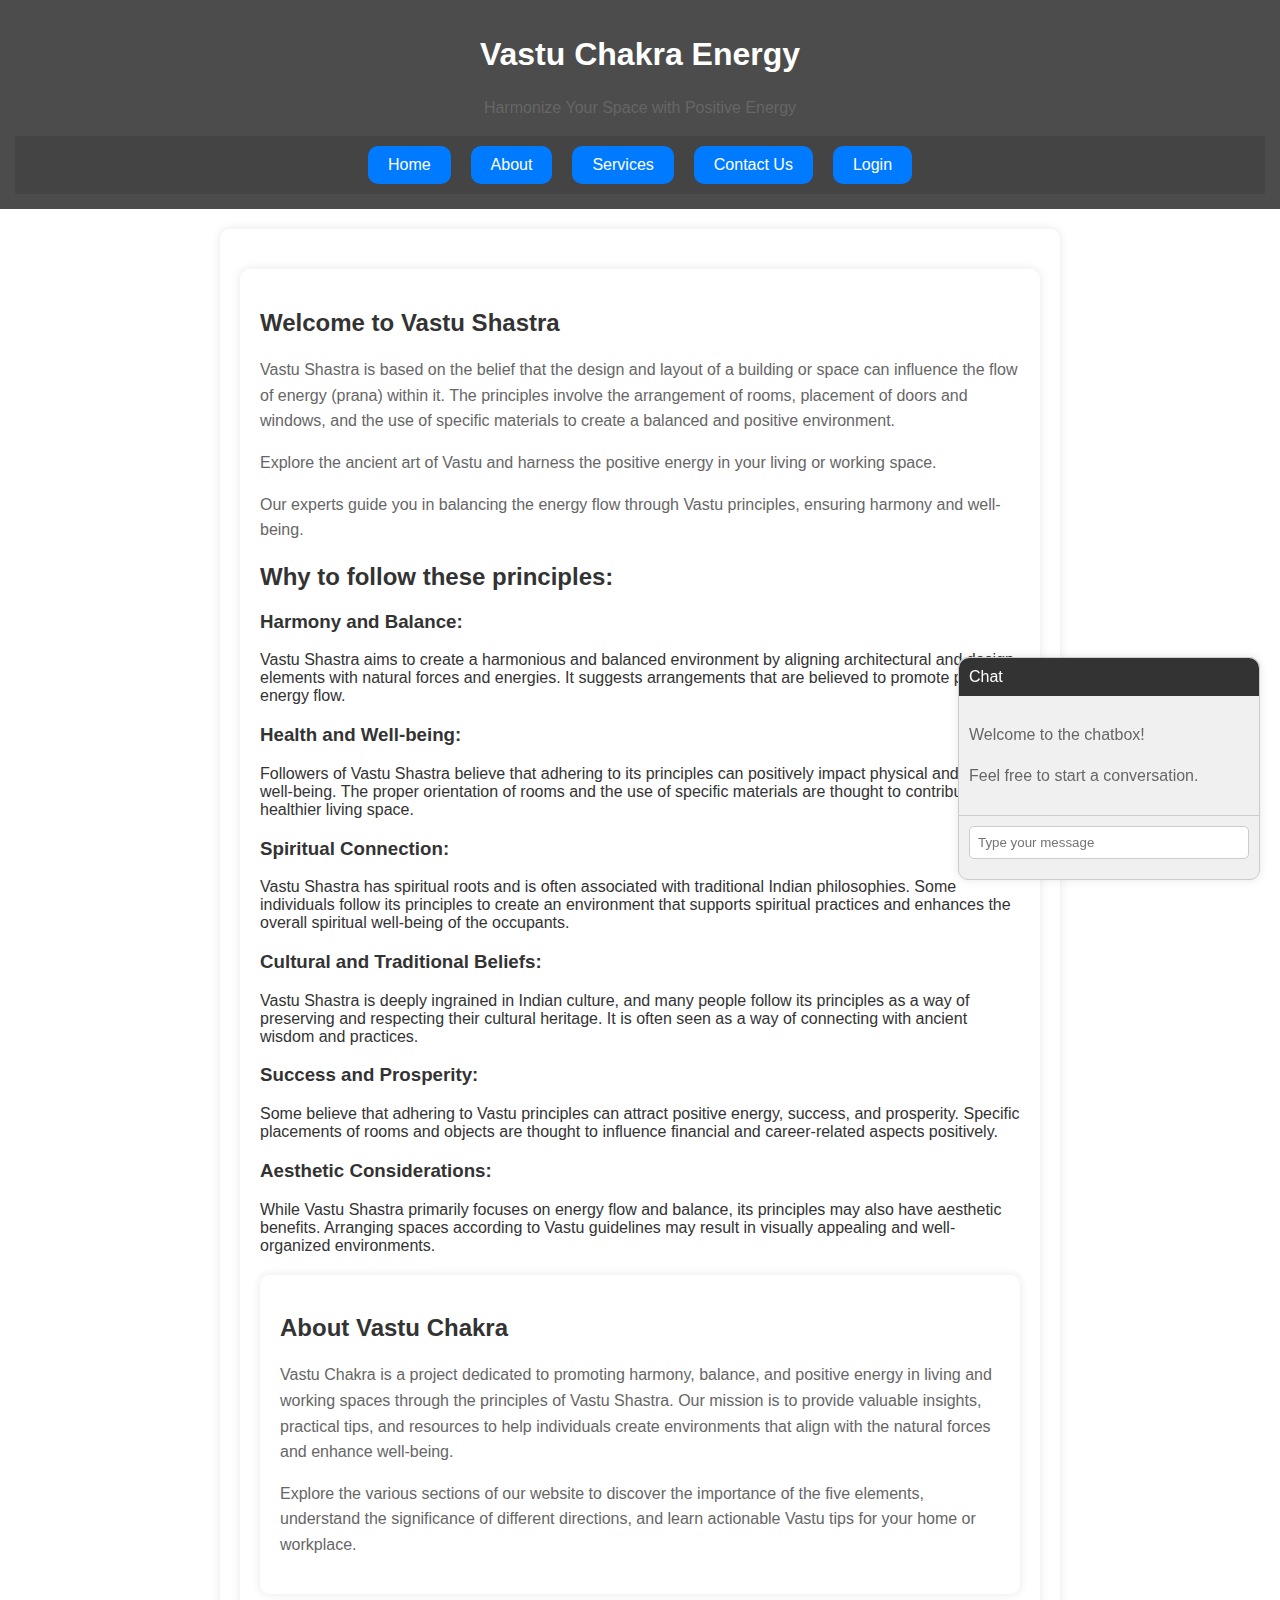
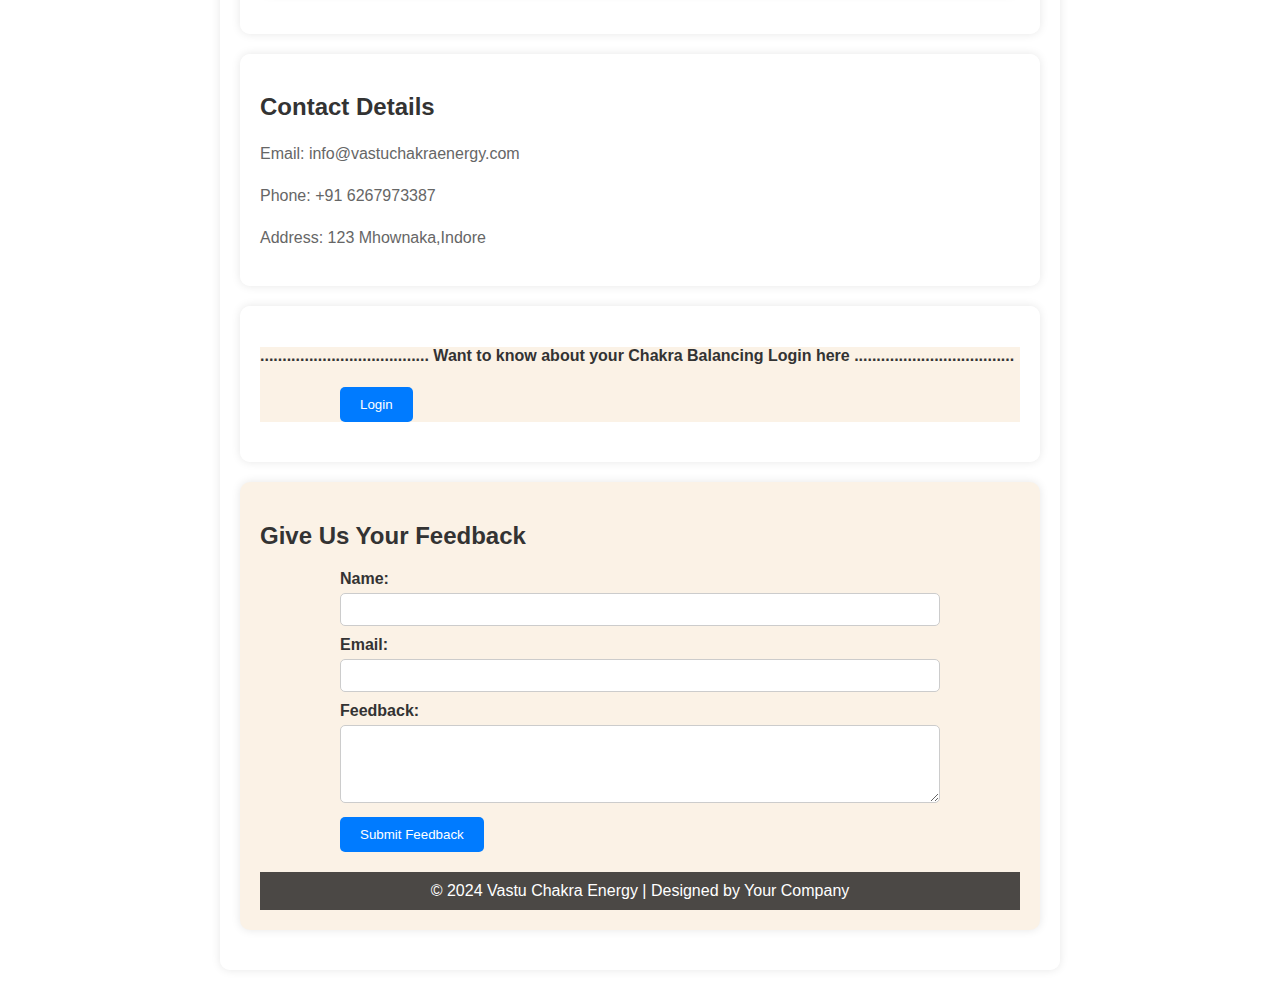
<file: index.html>
<!DOCTYPE html>
<html lang="en">
<head>
    <meta charset="UTF-8">
    <meta name="viewport" content="width=device-width, initial-scale=1.0">
    <title>Vastu Chakra Energy</title>
    <style>
        body {
            font-family: Arial, sans-serif;
            margin: 0;
            padding: 0;
            background: url('') no-repeat center center fixed;
            background-size: cover;
            color: #fff;
        }
.container {
  display: flex;
  justify-content: space-between; /* To evenly space the buttons */
}
        header {
            background-color: rgba(0, 0, 0, 0.7);
            padding: 15px;
            text-align: center;
        }

        section {
            max-width: 800px;
            margin: 20px auto;
            padding: 20px;
            background-color: rgba(255, 255, 255, 0.8);
            box-shadow: 0 0 10px rgba(0, 0, 0, 0.1);
            border-radius: 10px;
            color: #333;
        }

        h2 {
            color: #333;
        }

        p {
            line-height: 1.6;
            color: #666;
        }

        footer {
            background-color: rgba(0, 0, 0, 0.7);
            color: #fff;
            padding: 10px;
            text-align: center;
        }

           nav {
            display: flex;
            justify-content: center;
            background-color: #444;
            padding: 10px;
        }
            nav  {
            color: #fff;
            text-decoration: none;
            font-size: 18px;
        }

        nav a {
            color: #fff;
            text-decoration: none;
            padding: 10px;
            margin: 0 10px;
        }
#chatbox-container {
            position: fixed;
            bottom: 20px;
            right: 20px;
            background-color: #f0f0f0;
            border: 1px solid #ccc;
            border-radius: 10px;
            max-width: 300px;
            width: 100%;
            box-shadow: 0 0 10px rgba(0, 0, 0, 0.1);
            display: flex;
            flex-direction: column;
        }

        #chatbox-header {
            background-color: #333;
            color: #fff;
            padding: 10px;
            border-top-left-radius: 10px;
            border-top-right-radius: 10px;
        }

        #chatbox-content {
            padding: 10px;
            flex-grow: 1;
        }

        #chatbox-input {
            padding: 10px;
            border-top: 1px solid #ccc;
            border-bottom-left-radius: 10px;
            border-bottom-right-radius: 10px;
        }

        #chatbox-input input {
            width: 100%;
            padding: 8px;
            box-sizing: border-box;
            border: 1px solid #ccc;
            border-radius: 5px;
        }
 

            .my-button {
            background-color: #007bff; /* Default button color */
            color: #fff;
            border: none;
            padding: 10px 20px;
            font-size: 16px;
            cursor: pointer;
            transition: background-color 0.3s ease;
            }

        /* Button hover effect */
        .my-button:hover {
            background-color: #0056b3; /* New button color on hover */
        }

.my-button {
            background-color: #007bff; /* Default button color */
            color: #fff;
            border: none;
            padding: 10px 20px;
            font-size: 16px;
            cursor: pointer;
            transition: background-color 0.3s ease;
            border-radius: 10px; /* Adjust the border-radius for rounded corners */
        }

        /* Button hover effect */
        .my-button:hover {
            background-color: #0056b3; /* New button color on hover */
        }

 /* Feedback form styles */
        form {
            max-width: 600px;
            margin: 20px auto;
        }

        label {
            display: block;
            margin-bottom: 5px;
            font-weight: bold;
        }

        input, textarea {
            width: 100%;
            padding: 8px;
            margin-bottom: 10px;
            border: 1px solid #ccc;
            border-radius: 5px;
            box-sizing: border-box;
        }

        button {
            background-color: #007bff;
            color: #fff;
            padding: 10px 20px;
            border: none;
            border-radius: 5px;
            cursor: pointer;
        }

    </style>
</head>
<body>
 
    <header>
        <h1>Vastu Chakra Energy</h1>
        <p>Harmonize Your Space with Positive Energy</p>
<nav>
        <a class="my-button" href="#home">Home</a>
        <a class="my-button" href="#about">About</a>
        <a class="my-button" href="#">Services</a>
        <a class="my-button" href="#contact">Contact Us</a>
        <a class="my-button" href="login.html">Login</a>
    </nav>

    </header>
 <div id="chatbox-container">
        <div id="chatbox-header">Chat</div>
        <div id="chatbox-content">
            <!-- Chat content goes here -->
            <p>Welcome to the chatbox!</p>
            <p>Feel free to start a conversation.</p>
        </div>
        <div id="chatbox-input">
            <input type="text" placeholder="Type your message">
        </div>
    </div>
 
    <section>
       
       
        <!-- Your home section content goes here -->

         <section id="Home">
         <h2>Welcome to Vastu Shastra</h2>
         <p>Vastu Shastra is based on the belief that the design and layout of a building or space can influence 
         the flow of energy (prana) within it. The principles involve the arrangement of rooms, placement of doors 
         and windows, and the use of specific materials to create a balanced and positive environment.</p>
        
         <p>
         Explore the ancient art of Vastu and harness the positive energy in your living or working space.
         </p>
         <p>
         Our experts guide you in balancing the energy flow through Vastu principles, ensuring harmony and 
         well-being.
         </p>
         <h2>Why to follow these principles:</h2>
<h3>Harmony and Balance:</h3> Vastu Shastra aims to create a harmonious and balanced environment by aligning 
architectural and design elements with natural forces and energies. It suggests arrangements that are 
believed to promote positive energy flow.

<h3>Health and Well-being:</h3> Followers of Vastu Shastra believe that adhering to its principles can positively 
impact physical and mental well-being. The proper orientation of rooms and the use of specific materials 
are thought to contribute to a healthier living space.

<h3>Spiritual Connection:</h3> Vastu Shastra has spiritual roots and is often associated with traditional Indian 
philosophies. Some individuals follow its principles to create an environment that supports spiritual 
practices and enhances the overall spiritual well-being of the occupants.

<h3>Cultural and Traditional Beliefs:</h3> Vastu Shastra is deeply ingrained in Indian culture, and many people follow its 
principles as a way of preserving and respecting their cultural heritage. It is often seen as a way of connecting 

with ancient wisdom and practices.

<h3>Success and Prosperity:</h3> Some believe that adhering to Vastu principles can attract positive energy, success, and 
prosperity. Specific placements of rooms and objects are thought to influence financial and career-related aspects 
positively.

<h3>Aesthetic Considerations:</h3> While Vastu Shastra primarily focuses on energy flow and balance, its principles may also have aesthetic benefits. Arranging spaces according to Vastu guidelines may result in visually appealing and well-organized environments.


    <section id="about">
        <h2>About Vastu Chakra</h2>
        <p>Vastu Chakra is a project dedicated to promoting harmony, balance, and positive energy in living and working spaces through the principles of Vastu Shastra. Our mission is to provide valuable insights, practical tips, and resources to help individuals create environments that align with the natural forces and enhance well-being.</p>
        <p>Explore the various sections of our website to discover the importance of the five elements, understand the significance of different directions, and learn actionable Vastu tips for your home or workplace.</p>
    </section>

    </section>


        

        <!-- Contact Details -->
<section id="contact">
        <h2>Contact Details</h2>
        <p>Email: info@vastuchakraenergy.com</p>
        <p>Phone: +91 6267973387</p>
        <p>Address: 123 Mhownaka,Indore</p>
    </section>
<section id="login">
<div class="well border border-warning p-4 mb-4 mt-4" style="background-color:#fbf2e6">
                    <h4>...................................... Want to know about your Chakra Balancing Login here ....................................</h4>
<form action="login.html" method="POST">                        
<button class="btn btn-warning" type="submit" name="login"> Login </button></div>
</form>
                    <!-- /.input-group -->
                </div>
</section>
<script>
    // Smooth scrolling animation with fade-in effect
    document.querySelectorAll('a[href^="#"]').forEach(anchor => {
        anchor.addEventListener('click', function (e) {
            e.preventDefault();

            const targetSection = document.querySelector(this.getAttribute('href'));
            targetSection.classList.add('active');

            document.querySelectorAll('section').forEach(section => {
                if (section !== targetSection) {
                    section.classList.remove('active');
                }
            });

            targetSection.scrollIntoView({
                behavior: 'smooth'
            });
        });
    });
</script>

<!-- Feedback Form -->
<section id="feedback-section" style="background-color:#fbf2e6">

    <h2>Give Us Your Feedback</h2>
    <form>
        <label for="name">Name:</label>
        <input type="text" id="name" name="name" required>

        <label for="email">Email:</label>
        <input type="email" id="email" name="email" required>

        <label for="feedback">Feedback:</label>
        <textarea id="feedback" name="feedback" rows="4" required></textarea>

        <button type="submit">Submit Feedback</button>
    </form>


    
</body>
<footer>
        &copy; 2024 Vastu Chakra Energy | Designed by Your Company
    </footer>
</html>
</file>
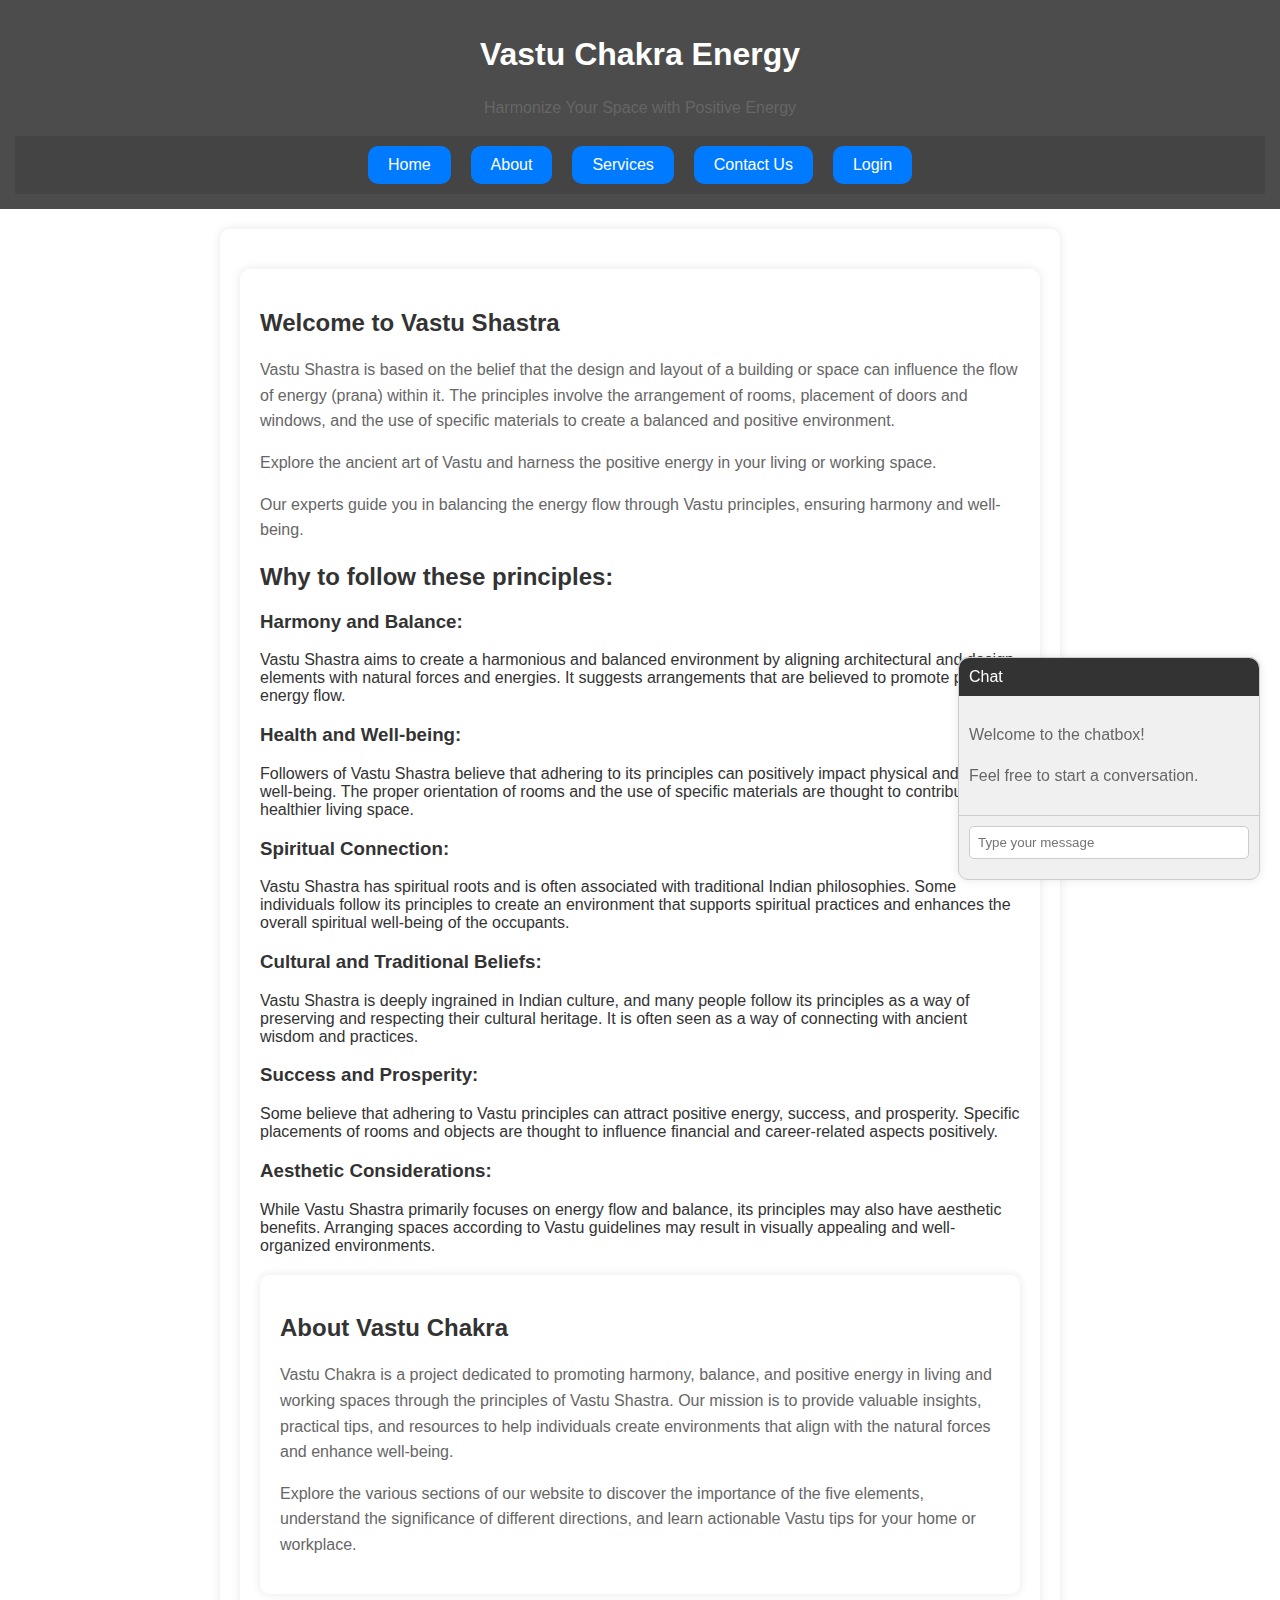
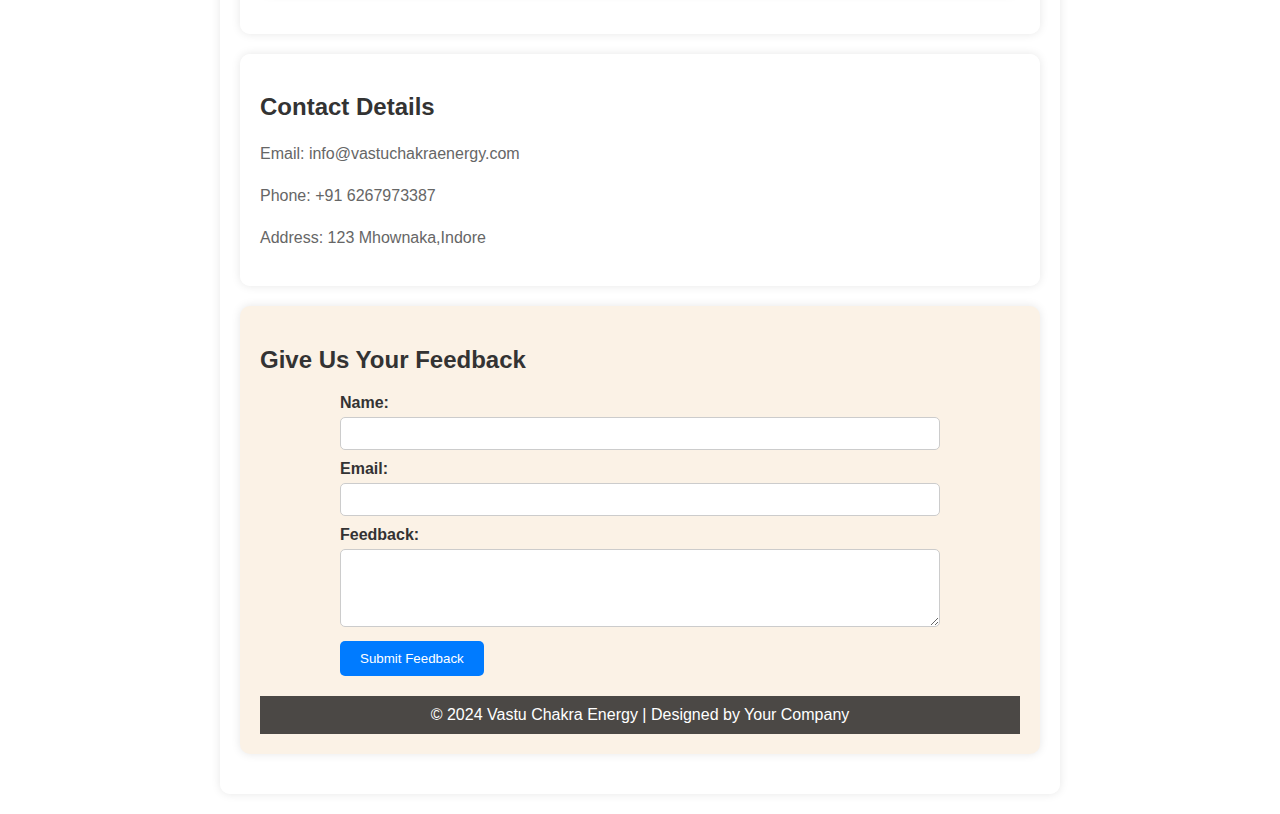
<file: templates/index.html>
<!DOCTYPE html>
<html lang="en">

<head>
    <meta charset="UTF-8">
    <meta name="viewport" content="width=device-width, initial-scale=1.0">
    <title>Vastu Chakra Energy</title>
    <style>
        body {
            font-family: Arial, sans-serif;
            margin: 0;
            padding: 0;
            background: url('') no-repeat center center fixed;
            background-size: cover;
            color: #fff;
        }

        .container {
            display: flex;
            justify-content: space-between;
            /* To evenly space the buttons */
        }

        header {
            background-color: rgba(0, 0, 0, 0.7);
            padding: 15px;
            text-align: center;
        }

        section {
            max-width: 800px;
            margin: 20px auto;
            padding: 20px;
            background-color: rgba(255, 255, 255, 0.8);
            box-shadow: 0 0 10px rgba(0, 0, 0, 0.1);
            border-radius: 10px;
            color: #333;
        }

        h2 {
            color: #333;
        }

        p {
            line-height: 1.6;
            color: #666;
        }

        footer {
            background-color: rgba(0, 0, 0, 0.7);
            color: #fff;
            padding: 10px;
            text-align: center;
        }

        nav {
            display: flex;
            justify-content: center;
            background-color: #444;
            padding: 10px;
        }

        nav {
            color: #fff;
            text-decoration: none;
            font-size: 18px;
        }

        nav a {
            color: #fff;
            text-decoration: none;
            padding: 10px;
            margin: 0 10px;
        }

        #chatbox-container {
            position: fixed;
            bottom: 20px;
            right: 20px;
            background-color: #f0f0f0;
            border: 1px solid #ccc;
            border-radius: 10px;
            max-width: 300px;
            width: 100%;
            box-shadow: 0 0 10px rgba(0, 0, 0, 0.1);
            display: flex;
            flex-direction: column;
        }

        #chatbox-header {
            background-color: #333;
            color: #fff;
            padding: 10px;
            border-top-left-radius: 10px;
            border-top-right-radius: 10px;
        }

        #chatbox-content {
            padding: 10px;
            flex-grow: 1;
        }

        #chatbox-input {
            padding: 10px;
            border-top: 1px solid #ccc;
            border-bottom-left-radius: 10px;
            border-bottom-right-radius: 10px;
        }

        #chatbox-input input {
            width: 100%;
            padding: 8px;
            box-sizing: border-box;
            border: 1px solid #ccc;
            border-radius: 5px;
        }


        .my-button {
            background-color: #007bff;
            /* Default button color */
            color: #fff;
            border: none;
            padding: 10px 20px;
            font-size: 16px;
            cursor: pointer;
            transition: background-color 0.3s ease;
        }

        /* Button hover effect */
        .my-button:hover {
            background-color: #0056b3;
            /* New button color on hover */
        }

        .my-button {
            background-color: #007bff;
            /* Default button color */
            color: #fff;
            border: none;
            padding: 10px 20px;
            font-size: 16px;
            cursor: pointer;
            transition: background-color 0.3s ease;
            border-radius: 10px;
            /* Adjust the border-radius for rounded corners */
        }

        /* Button hover effect */
        .my-button:hover {
            background-color: #0056b3;
            /* New button color on hover */
        }

        /* Feedback form styles */
        form {
            max-width: 600px;
            margin: 20px auto;
        }

        label {
            display: block;
            margin-bottom: 5px;
            font-weight: bold;
        }

        input,
        textarea {
            width: 100%;
            padding: 8px;
            margin-bottom: 10px;
            border: 1px solid #ccc;
            border-radius: 5px;
            box-sizing: border-box;
        }

        button {
            background-color: #007bff;
            color: #fff;
            padding: 10px 20px;
            border: none;
            border-radius: 5px;
            cursor: pointer;
        }
    </style>
</head>

<body>

    <header>
        <h1>Vastu Chakra Energy</h1>
        <p>Harmonize Your Space with Positive Energy</p>
        <nav>
            <a class="my-button" href="#home">Home</a>
            <a class="my-button" href="#about">About</a>
            <a class="my-button" href="#">Services</a>
            <a class="my-button" href="#contact">Contact Us</a>
            <a class="my-button" href="/first">Login</a>
        </nav>

    </header>
    <div id="chatbox-container">
        <div id="chatbox-header">Chat</div>
        <div id="chatbox-content">
            <!-- Chat content goes here -->
            <p>Welcome to the chatbox!</p>
            <p>Feel free to start a conversation.</p>
        </div>
        <div id="chatbox-input">
            <input type="text" placeholder="Type your message">
        </div>
    </div>

    <section>


        <!-- Your home section content goes here -->

        <section id="Home">
            <h2>Welcome to Vastu Shastra</h2>
            <p>Vastu Shastra is based on the belief that the design and layout of a building or space can influence
                the flow of energy (prana) within it. The principles involve the arrangement of rooms, placement of
                doors
                and windows, and the use of specific materials to create a balanced and positive environment.</p>

            <p>
                Explore the ancient art of Vastu and harness the positive energy in your living or working space.
            </p>
            <p>
                Our experts guide you in balancing the energy flow through Vastu principles, ensuring harmony and
                well-being.
            </p>
            <h2>Why to follow these principles:</h2>
            <h3>Harmony and Balance:</h3> Vastu Shastra aims to create a harmonious and balanced environment by aligning
            architectural and design elements with natural forces and energies. It suggests arrangements that are
            believed to promote positive energy flow.

            <h3>Health and Well-being:</h3> Followers of Vastu Shastra believe that adhering to its principles can
            positively
            impact physical and mental well-being. The proper orientation of rooms and the use of specific materials
            are thought to contribute to a healthier living space.

            <h3>Spiritual Connection:</h3> Vastu Shastra has spiritual roots and is often associated with traditional
            Indian
            philosophies. Some individuals follow its principles to create an environment that supports spiritual
            practices and enhances the overall spiritual well-being of the occupants.

            <h3>Cultural and Traditional Beliefs:</h3> Vastu Shastra is deeply ingrained in Indian culture, and many
            people follow its
            principles as a way of preserving and respecting their cultural heritage. It is often seen as a way of
            connecting

            with ancient wisdom and practices.

            <h3>Success and Prosperity:</h3> Some believe that adhering to Vastu principles can attract positive energy,
            success, and
            prosperity. Specific placements of rooms and objects are thought to influence financial and career-related
            aspects
            positively.

            <h3>Aesthetic Considerations:</h3> While Vastu Shastra primarily focuses on energy flow and balance, its
            principles may also have aesthetic benefits. Arranging spaces according to Vastu guidelines may result in
            visually appealing and well-organized environments.


            <section id="about">
                <h2>About Vastu Chakra</h2>
                <p>Vastu Chakra is a project dedicated to promoting harmony, balance, and positive energy in living and
                    working spaces through the principles of Vastu Shastra. Our mission is to provide valuable insights,
                    practical tips, and resources to help individuals create environments that align with the natural
                    forces and enhance well-being.</p>
                <p>Explore the various sections of our website to discover the importance of the five elements,
                    understand the significance of different directions, and learn actionable Vastu tips for your home
                    or workplace.</p>
            </section>

        </section>




        <!-- Contact Details -->
        <section id="contact">
            <h2>Contact Details</h2>
            <p>Email: info@vastuchakraenergy.com</p>
            <p>Phone: +91 6267973387</p>
            <p>Address: 123 Mhownaka,Indore</p>
        </section>
        
        <script>
            // Smooth scrolling animation with fade-in effect
            document.querySelectorAll('a[href^="#"]').forEach(anchor => {
                anchor.addEventListener('click', function (e) {
                    e.preventDefault();

                    const targetSection = document.querySelector(this.getAttribute('href'));
                    targetSection.classList.add('active');

                    document.querySelectorAll('section').forEach(section => {
                        if (section !== targetSection) {
                            section.classList.remove('active');
                        }
                    });

                    targetSection.scrollIntoView({
                        behavior: 'smooth'
                    });
                });
            });
        </script>

        <!-- Feedback Form -->
        <section id="feedback-section" style="background-color:#fbf2e6">

            <h2>Give Us Your Feedback</h2>
            <form>
                <label for="name">Name:</label>
                <input type="text" id="name" name="name" required>

                <label for="email">Email:</label>
                <input type="email" id="email" name="email" required>

                <label for="feedback">Feedback:</label>
                <textarea id="feedback" name="feedback" rows="4" required></textarea>

                <button type="submit">Submit Feedback</button>
            </form>



</body>
<footer>
    &copy; 2024 Vastu Chakra Energy | Designed by Your Company
</footer>

</html>
</file>
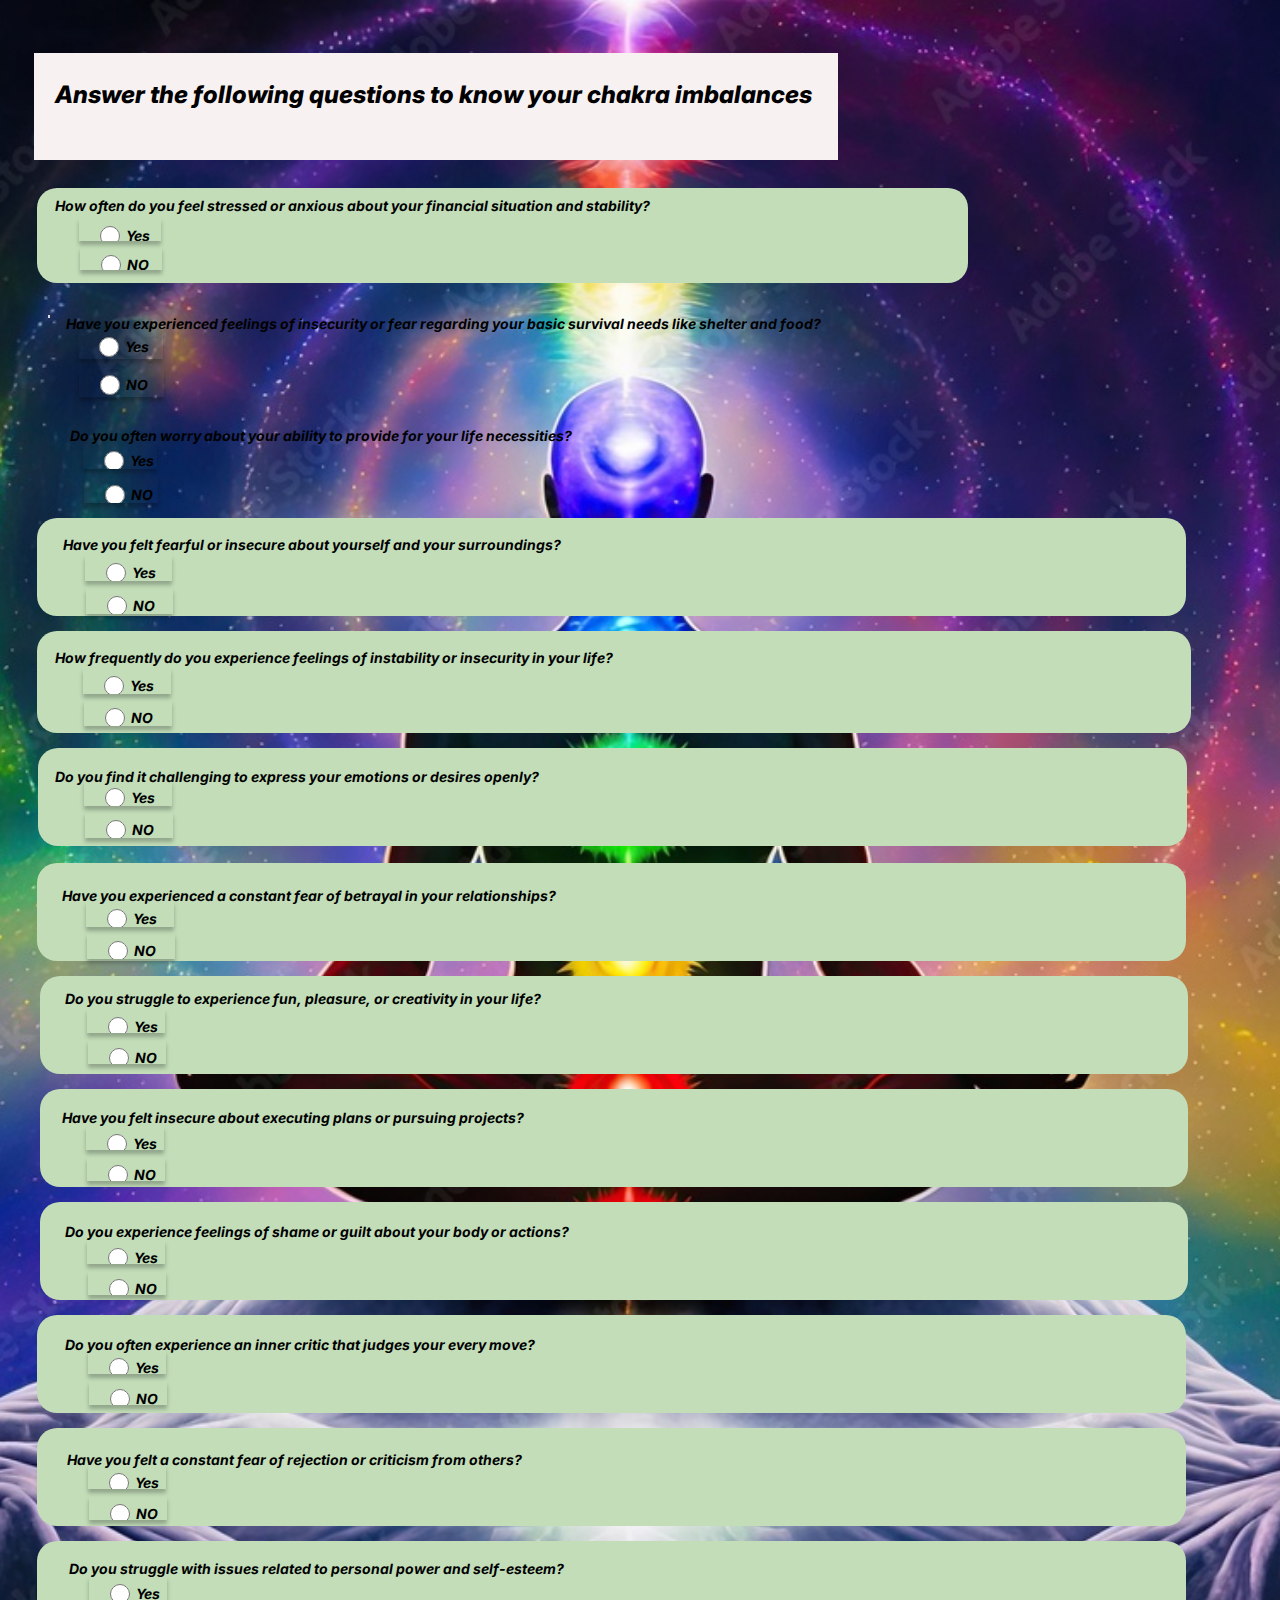
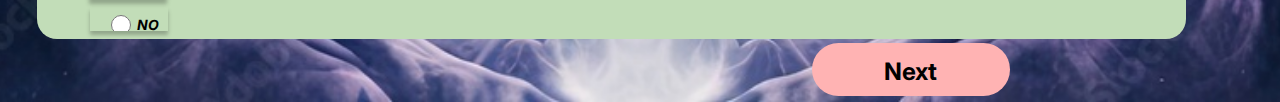
<file: After login/questionss1.html>
<!DOCTYPE html>
<html>
  <head>
    <meta charset="utf-8" />
    <meta name="viewport" content="initial-scale=1, width=device-width" />

    <link rel="stylesheet" href="./global.css" />
    <link rel="stylesheet" href="./questionss1.css" />
    <link
      rel="stylesheet"
      href="https://fonts.googleapis.com/css2?family=Inika:wght@400&display=swap"
    />
    <link
      rel="stylesheet"
      href="https://fonts.googleapis.com/css2?family=Inter:ital,wght@0,700;1,700;1,800&display=swap"
    />
  </head>
  <body>
    <div class="questionss1">
      <div class="questionss1-child"></div>
      <i class="answer-the-following"
        >Answer the following questions to know your chakra imbalances</i
      >
      <div class="questionss1-inner">
        <div class="component-child"></div>
      </div>
      <img class="questionss1-item" alt="" src="./public/rectangle-21@2x.png" />

      <div class="rectangle-div">
        <div class="component-child"></div>
      </div>
      <i class="have-you-experienced"
        >Have you experienced feelings of insecurity or fear regarding your
        basic survival needs like shelter and food?</i
      >
      <i class="do-you-often"
        >Do you often worry about your ability to provide for your life
        necessities?</i
      >
      <div class="questionss1-child1"></div>
      <div class="questionss1-child2"></div>
      <div class="questionss1-child3"></div>
      <div class="questionss1-child4"></div>
      <div class="component-6">
        <div class="component-6-inner">
          <div class="ellipse-parent">
            <input class="frame-child" type="radio" name="s4" />

            <div class="frame-item"></div>
            <i class="yes">Yes</i>
          </div>
        </div>
        <div class="component-6-child">
          <div class="ellipse-parent">
            <input class="frame-child" type="radio" name="s4" />

            <div class="frame-item"></div>
            <i class="yes">NO</i>
          </div>
        </div>
      </div>
      <div class="questionss1-child5"></div>
      <div class="questionss1-child6"></div>
      <i class="have-you-felt"
        >Have you felt a constant fear of rejection or criticism from others?</i
      >
      <div class="questionss1-child7"></div>
      <div class="questionss1-child8"></div>
      <div class="component-10">
        <div class="component-6-inner">
          <div class="ellipse-parent">
            <input class="frame-child" type="radio" name="s8" />

            <div class="frame-item"></div>
            <i class="yes">Yes</i>
          </div>
        </div>
        <div class="component-6-child">
          <div class="ellipse-parent">
            <input class="frame-child" type="radio" name="s8" />

            <div class="frame-item"></div>
            <i class="yes">NO</i>
          </div>
        </div>
      </div>
      <div class="component-9">
        <div class="component-6-inner">
          <div class="ellipse-parent">
            <input class="frame-child" type="radio" name="s7" />

            <div class="frame-item"></div>
            <i class="yes">Yes</i>
          </div>
        </div>
        <div class="component-6-child">
          <div class="ellipse-parent">
            <input class="frame-child" type="radio" name="s7" />

            <div class="frame-item"></div>
            <i class="yes">NO</i>
          </div>
        </div>
      </div>
      <i class="have-you-felt1"
        >Have you felt insecure about executing plans or pursuing projects?</i
      >
      <i class="do-you-experience-container">
        <p class="do-you-experience">
          Do you experience feelings of shame or guilt about your body or
          actions?
        </p>
      </i>
      <i class="do-you-often1"
        >Do you often experience an inner critic that judges your every move?</i
      >
 
      <i class="have-you-experienced1"
        >Have you experienced a constant fear of betrayal in your
        relationships?</i
      >
      <div class="questionss1-child9"></div>
      <div class="component-8">
        <div class="component-6-inner">
          <div class="ellipse-parent">
            <input class="frame-child" type="radio" name="s6" />

            <div class="frame-item"></div>
            <i class="yes">Yes</i>
          </div>
        </div>
        <div class="component-6-child">
          <div class="ellipse-parent">
            <input class="frame-child" type="radio" name="s6" />

            <div class="frame-item"></div>
            <i class="yes">NO</i>
          </div>
        </div>
      </div>
      <div class="component-7">
        <div class="component-6-inner">
          <div class="ellipse-parent">
            <input class="frame-child" type="radio" name="s5" />

            <div class="frame-item"></div>
            <i class="yes">Yes</i>
          </div>
        </div>
        <div class="component-6-child">
          <div class="ellipse-parent">
            <input class="frame-child" type="radio" name="s5" />

            <div class="frame-item"></div>
            <i class="yes">NO</i>
          </div>
        </div>
      </div>
      <i class="do-you-find"
        >Do you find it challenging to express your emotions or desires
        openly?</i
      >
      <i class="have-you-felt2"
        >Have you felt fearful or insecure about yourself and your
        surroundings?</i
      >
      <div class="questionss1-child10"></div>
      <div class="component-5">
        <div class="component-5-inner">
          <div class="ellipse-parent">
            <input class="frame-child" type="radio" name="s2" />

            <div class="frame-item"></div>
            <i class="yes">Yes</i>
          </div>
        </div>
        <div class="component-5-child">
          <div class="ellipse-parent">
            <input class="frame-child" type="radio" name="s2" />

            <div class="frame-item"></div>
            <i class="yes">NO</i>
          </div>
        </div>
      </div>
      <div class="component-3">
        <div class="component-5-inner">
          <div class="ellipse-parent">
            <input class="frame-child" type="radio" name="select3" />

            <div class="frame-item"></div>
            <i class="yes">Yes</i>
          </div>
        </div>
        <div class="component-5-child">
          <div class="ellipse-parent">
            <input class="frame-child" type="radio" name="select3" />

            <div class="frame-item"></div>
            <i class="yes">NO</i>
          </div>
        </div>
      </div>
      <i class="how-frequently-do"
        >How frequently do you experience feelings of instability or insecurity
        in your life?</i
      >
      <i class="how-often-do"
        >How often do you feel stressed or anxious about your financial
        situation and stability?</i
      >
      <div class="radio-button">
        <div class="radio-button-inner">
          <div class="ellipse-parent">
            <input class="frame-child" type="radio" name="s11" />

            <div class="frame-item"></div>
            <i class="yes">Yes</i>
          </div>
        </div>
        <div class="radio-button-child">
          <div class="ellipse-parent">
            <input class="frame-child" type="radio" name="s11" />

            <div class="frame-item"></div>
            <i class="yes">NO</i>
          </div>
        </div>
      </div>
      <div class="component-4">
        <div class="component-5-inner">
          <div class="ellipse-parent">
            <input class="frame-child" type="radio" name="s1" />

            <div class="frame-item"></div>
            <i class="yes">Yes</i>
          </div>
        </div>
        <div class="component-5-child">
          <div class="ellipse-parent">
            <input class="frame-child" type="radio" name="s1" />

            <div class="frame-item"></div>
            <i class="yes">NO</i>
          </div>
        </div>
      </div>
      <div class="questionss1-child11"></div>
      <div class="radio-button1">
        <div class="radio-button-inner1">
          <div class="ellipse-parent">
            <input class="frame-child" type="radio" name="select2" />

            <div class="frame-item"></div>
            <i class="yes">Yes</i>
          </div>
        </div>
        <div class="radio-button-inner2">
          <div class="ellipse-parent">
            <input class="frame-child" type="radio" name="select2" />

            <div class="frame-item"></div>
            <i class="yes">NO</i>
          </div>
        </div>
      </div>
      <i class="do-you-struggle"
        >Do you struggle to experience fun, pleasure, or creativity in your
        life?</i
      >
      <div class="radio-button2">
        <div class="component-6-inner">
          <div class="ellipse-parent">
            <input class="frame-child" type="radio" name="s3" />

            <div class="frame-item"></div>
            <i class="yes">Yes</i>
          </div>
        </div>
        <div class="component-6-child">
          <div class="ellipse-parent">
            <input class="frame-child" type="radio" name="s3" />

            <div class="frame-item"></div>
            <i class="yes">NO</i>
          </div>
        </div>
      </div>
      <i class="do-you-struggle1"
        >Do you struggle with issues related to personal power and
        self-esteem?</i
      >
      <a href="questionss2.html">
      <button class="button1">
        <b class="submit1">Next</b>
      </button>
    </a>
      <div class="radio-button3">
        <div class="radio-button-inner5">
          <div class="ellipse-parent">
            <input class="frame-child" type="radio" name="s10" />

            <div class="frame-item"></div>
            <i class="yes">Yes</i>
          </div>
        </div>
        <div class="radio-button-inner6">
          <div class="ellipse-parent">
            <input class="frame-child" type="radio" name="s10" />

            <div class="frame-item"></div>
            <i class="yes">NO</i>
          </div>
        </div>
      </div>
      <div class="radio-button4">
        <div class="radio-button-inner7">
          <div class="ellipse-parent">
            <input class="frame-child" type="radio" name="select" />

            <div class="frame-item"></div>
            <i class="yes">Yes</i>
          </div>
        </div>
        <div class="radio-button-inner8">
          <div class="ellipse-parent">
            <input class="frame-child" type="radio" name="select" />

            <input class="frame-child47" type="radio" name="select" />

            <i class="yes">NO</i>
          </div>
        </div>
      </div>
    </div>
  </body>
</html>
</file>
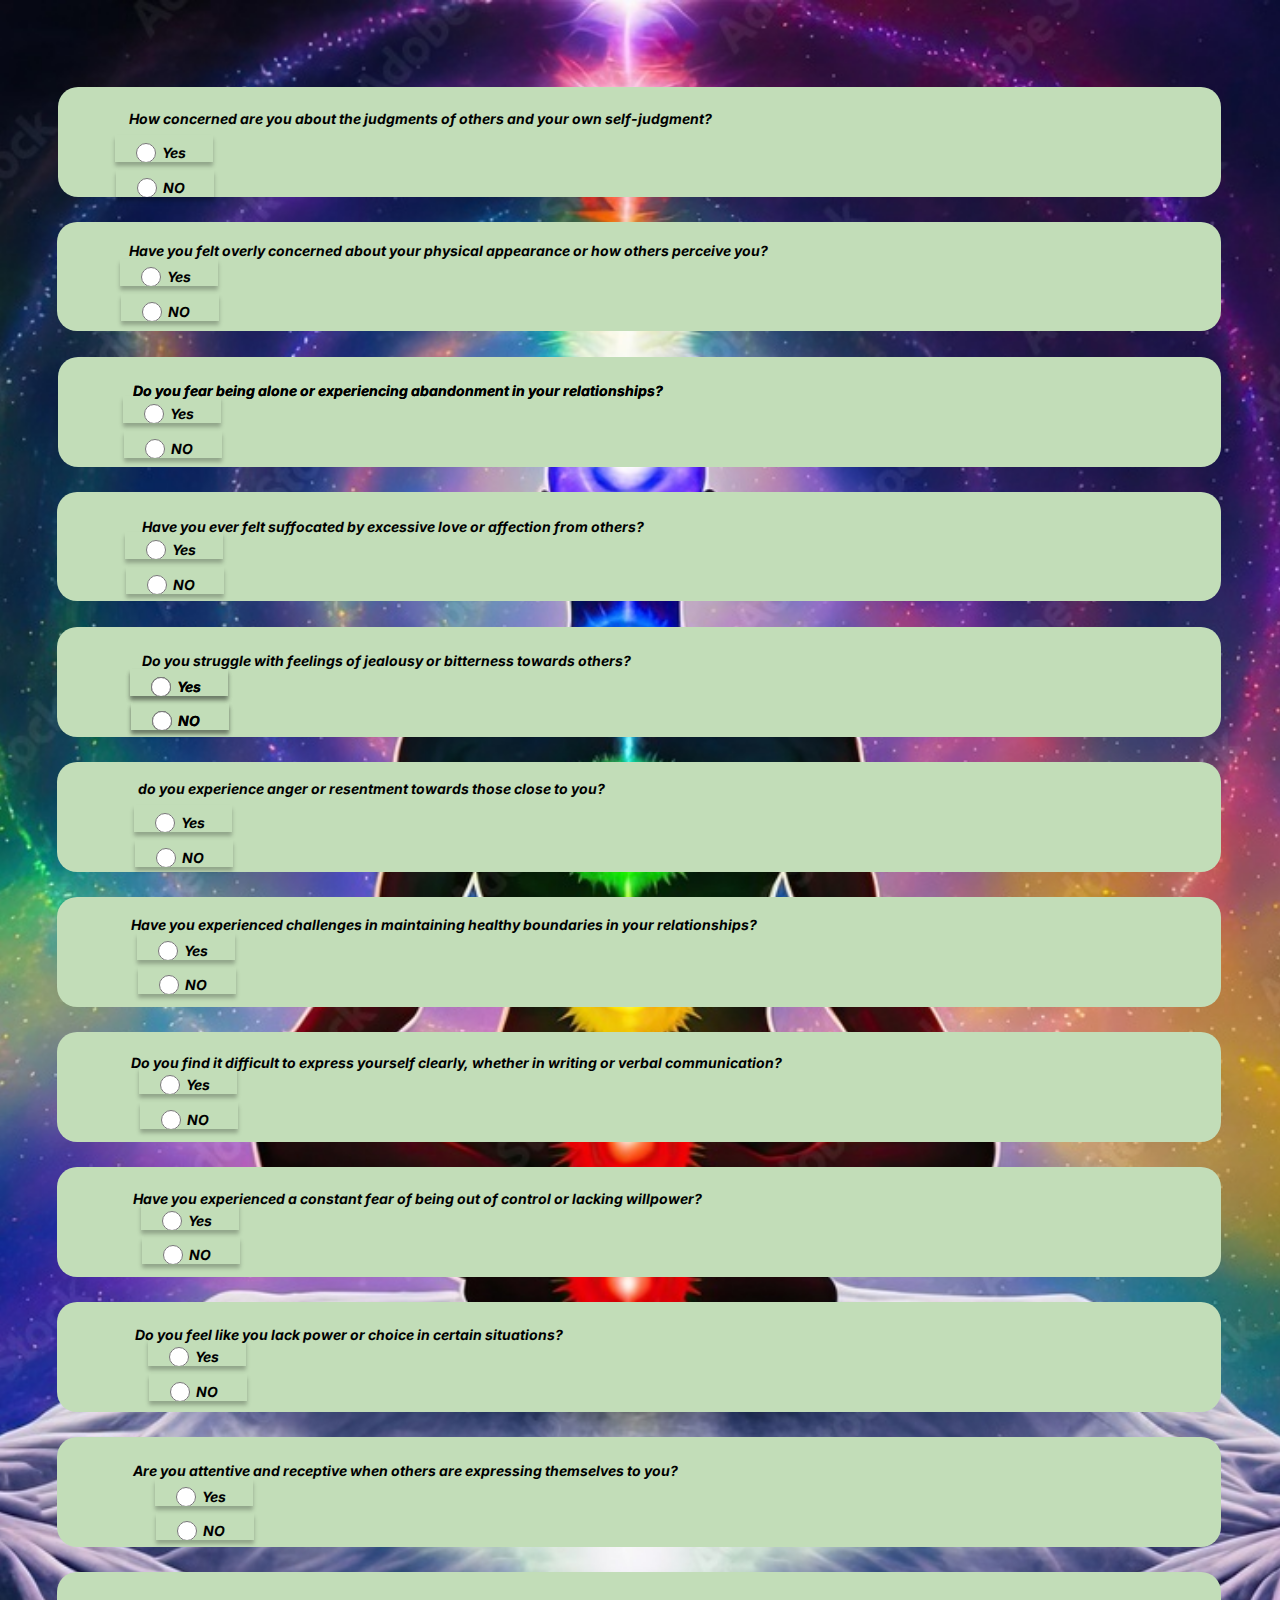
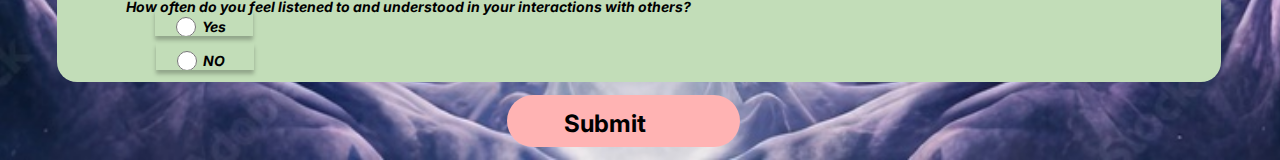
<file: After login/questionss2.html>
<!DOCTYPE html>
<html>
  <head>
    <meta charset="utf-8" />
    <meta name="viewport" content="initial-scale=1, width=device-width" />

    <link rel="stylesheet" href="./global.css" />
    <link rel="stylesheet" href="./questionss2.css" />
    <link
      rel="stylesheet"
      href="https://fonts.googleapis.com/css2?family=Inika:wght@400&display=swap"
    />
    <link
      rel="stylesheet"
      href="https://fonts.googleapis.com/css2?family=Inter:ital,wght@0,700;1,700;1,800&display=swap"
    />
  </head>
  <body>
    <div class="questionss2">
      <div class="questionss2-child"></div>
      <i class="how-concerned-are"
        >How concerned are you about the judgments of others and your own
        self-judgment?</i
      >
      <div class="questionss2-item"></div>
      <i class="have-you-felt3"
        >Have you felt overly concerned about your physical appearance or how
        others perceive you?</i
      >
      <div class="questionss2-inner"></div>
      <div class="questionss2-child1"></div>
      <div class="questionss2-child2"></div>
      <div class="questionss2-child3"></div>
      <i class="do-you-experience1"
        >do you experience anger or resentment towards those close to you?</i
      >
      <div class="questionss2-child4"></div>
      <div class="questionss2-child5"></div>
      <div class="questionss2-child6"></div>
      <div class="questionss2-child7"></div>
      <div class="questionss2-child8"></div>
      <div class="questionss2-child9"></div>
      <i class="do-you-fear"
        >Do you fear being alone or experiencing abandonment in your
        relationships?</i
      >
      <i class="do-you-fear"
        >Do you fear being alone or experiencing abandonment in your
        relationships?</i
      >
      <div class="component-11">
        <div class="component-11-inner">
          <div class="ellipse-parent23">
            <input class="frame-child48" type="radio" name="s13" />

            <div class="frame-child49"></div>
            <i class="yes13">Yes</i>
          </div>
        </div>
        <div class="component-11-child">
          <div class="ellipse-parent23">
            <input class="frame-child48" type="radio" name="s13" />

            <div class="frame-child49"></div>
            <i class="yes13">NO</i>
          </div>
        </div>
      </div>
      <div class="component-12">
        <div class="component-11-inner">
          <div class="ellipse-parent23">
            <input class="frame-child48" type="radio" name="s14" />

            <div class="frame-child49"></div>
            <i class="yes13">Yes</i>
          </div>
        </div>
        <div class="component-11-child">
          <div class="ellipse-parent23">
            <input class="frame-child48" type="radio" name="s14" />

            <div class="frame-child49"></div>
            <i class="yes13">NO</i>
          </div>
        </div>
      </div>
      <div class="component-13">
        <div class="component-11-inner">
          <div class="ellipse-parent23">
            <input class="frame-child48" type="radio" name="s15" />

            <div class="frame-child49"></div>
            <i class="yes13">Yes</i>
          </div>
        </div>
        <div class="component-11-child">
          <div class="ellipse-parent23">
            <input class="frame-child48" type="radio" name="s15" />

            <div class="frame-child49"></div>
            <i class="yes13">NO</i>
          </div>
        </div>
      </div>
      <div class="component-15">
        <div class="component-11-inner">
          <div class="ellipse-parent23">
            <div class="frame-child60"></div>
            <div class="frame-child49"></div>
            <i class="yes13">Yes</i>
          </div>
        </div>
        <div class="component-11-child">
          <div class="ellipse-parent23">
            <div class="frame-child60"></div>
            <div class="frame-child49"></div>
            <i class="yes13">NO</i>
          </div>
        </div>
      </div>
      <div class="component-17">
        <div class="component-11-inner">
          <div class="ellipse-parent23">
            <input class="frame-child48" type="radio" name="s18" />

            <div class="frame-child49"></div>
            <i class="yes13">Yes</i>
          </div>
        </div>
        <div class="component-11-child">
          <div class="ellipse-parent23">
            <input class="frame-child48" type="radio" name="s18" />

            <div class="frame-child49"></div>
            <i class="yes13">NO</i>
          </div>
        </div>
      </div>
      <div class="component-18">
        <div class="component-11-inner">
          <div class="ellipse-parent23">
            <input class="frame-child48" type="radio" name="s19" />

            <div class="frame-child49"></div>
            <i class="yes13">Yes</i>
          </div>
        </div>
        <div class="component-11-child">
          <div class="ellipse-parent23">
            <input class="frame-child48" type="radio" name="s19" />

            <div class="frame-child49"></div>
            <i class="yes13">NO</i>
          </div>
        </div>
      </div>
      <div class="component-15">
        <div class="component-11-inner">
          <div class="ellipse-parent23">
            <input class="frame-child48" type="radio" name="s17" />

            <div class="frame-child49"></div>
            <i class="yes13">Yes</i>
          </div>
        </div>
        <div class="component-11-child">
          <div class="ellipse-parent23">
            <input class="frame-child48" type="radio" name="s17" />

            <div class="frame-child49"></div>
            <i class="yes13">NO</i>
          </div>
        </div>
      </div>
      <div class="component-14">
        <div class="component-11-inner">
          <div class="ellipse-parent23">
            <input class="frame-child48" type="radio" name="s16" />

            <div class="frame-child49"></div>
            <i class="yes13">Yes</i>
          </div>
        </div>
        <div class="component-11-child">
          <div class="ellipse-parent23">
            <input class="frame-child48" type="radio" name="s16" />

            <div class="frame-child49"></div>
            <i class="yes13">NO</i>
          </div>
        </div>
      </div>
      <i class="have-you-ever"
        >Have you ever felt suffocated by excessive love or affection from
        others?</i
      >
      <i class="do-you-struggle2"
        >Do you struggle with feelings of jealousy or bitterness towards
        others?</i
      >
      <i class="have-you-experienced2"
        >Have you experienced challenges in maintaining healthy boundaries in
        your relationships?</i
      >
      <div class="component-19">
        <div class="component-11-inner">
          <div class="ellipse-parent23">
            <input class="frame-child48" type="radio" name="s20" />

            <div class="frame-child49"></div>
            <i class="yes13">Yes</i>
          </div>
        </div>
        <div class="component-11-child">
          <div class="ellipse-parent23">
            <input class="frame-child48" type="radio" name="s20" />

            <div class="frame-child49"></div>
            <i class="yes13">NO</i>
          </div>
        </div>
      </div>
      <div class="component-20">
        <div class="component-11-inner">
          <div class="ellipse-parent23">
            <input class="frame-child48" type="radio" name="s21" />

            <div class="frame-child49"></div>
            <i class="yes13">Yes</i>
          </div>
        </div>
        <div class="component-11-child">
          <div class="ellipse-parent23">
            <input class="frame-child48" type="radio" name="s21" />

            <div class="frame-child49"></div>
            <i class="yes13">NO</i>
          </div>
        </div>
      </div>
      <div class="component-21">
        <div class="component-11-inner">
          <div class="ellipse-parent23">
            <input class="frame-child48" type="radio" name="s22" />

            <div class="frame-child49"></div>
            <i class="yes13">Yes</i>
          </div>
        </div>
        <div class="component-11-child">
          <div class="ellipse-parent23">
            <input class="frame-child48" type="radio" name="s22" />

            <div class="frame-child49"></div>
            <i class="yes13">NO</i>
          </div>
        </div>
      </div>
      <div class="component-22">
        <div class="component-11-inner">
          <div class="ellipse-parent23">
            <input class="frame-child48" type="radio" name="s23" />

            <div class="frame-child49"></div>
            <i class="yes13">Yes</i>
          </div>
        </div>
        <div class="component-11-child">
          <div class="ellipse-parent23">
            <input class="frame-child48" type="radio" name="s23" />

            <div class="frame-child49"></div>
            <i class="yes13">NO</i>
          </div>
        </div>
      </div>
      <div class="component-23">
        <div class="component-11-inner">
          <div class="ellipse-parent23">
            <input class="frame-child48" type="radio" name="s24" />

            <div class="frame-child49"></div>
            <i class="yes13">Yes</i>
          </div>
        </div>
        <div class="component-11-child">
          <div class="ellipse-parent23">
            <input class="frame-child48" type="radio" name="s24" />

            <div class="frame-child49"></div>
            <i class="yes13">NO</i>
          </div>
        </div>
      </div>
      <i class="do-you-find1"
        >Do you find it difficult to express yourself clearly, whether in
        writing or verbal communication?</i
      >
      <i class="have-you-experienced3"
        >Have you experienced a constant fear of being out of control or lacking
        willpower?</i
      >
      <i class="do-you-feel"
        >Do you feel like you lack power or choice in certain situations?</i
      >
      <i class="are-you-attentive"
        >Are you attentive and receptive when others are expressing themselves
        to you?</i
      >
      <i class="how-often-do1"
        >How often do you feel listened to and understood in your interactions
        with others?</i
      >
      <button class="button2">
        <b class="submit2">Submit</b>
      </button>
    </div>
  </body>
</html>
</file>
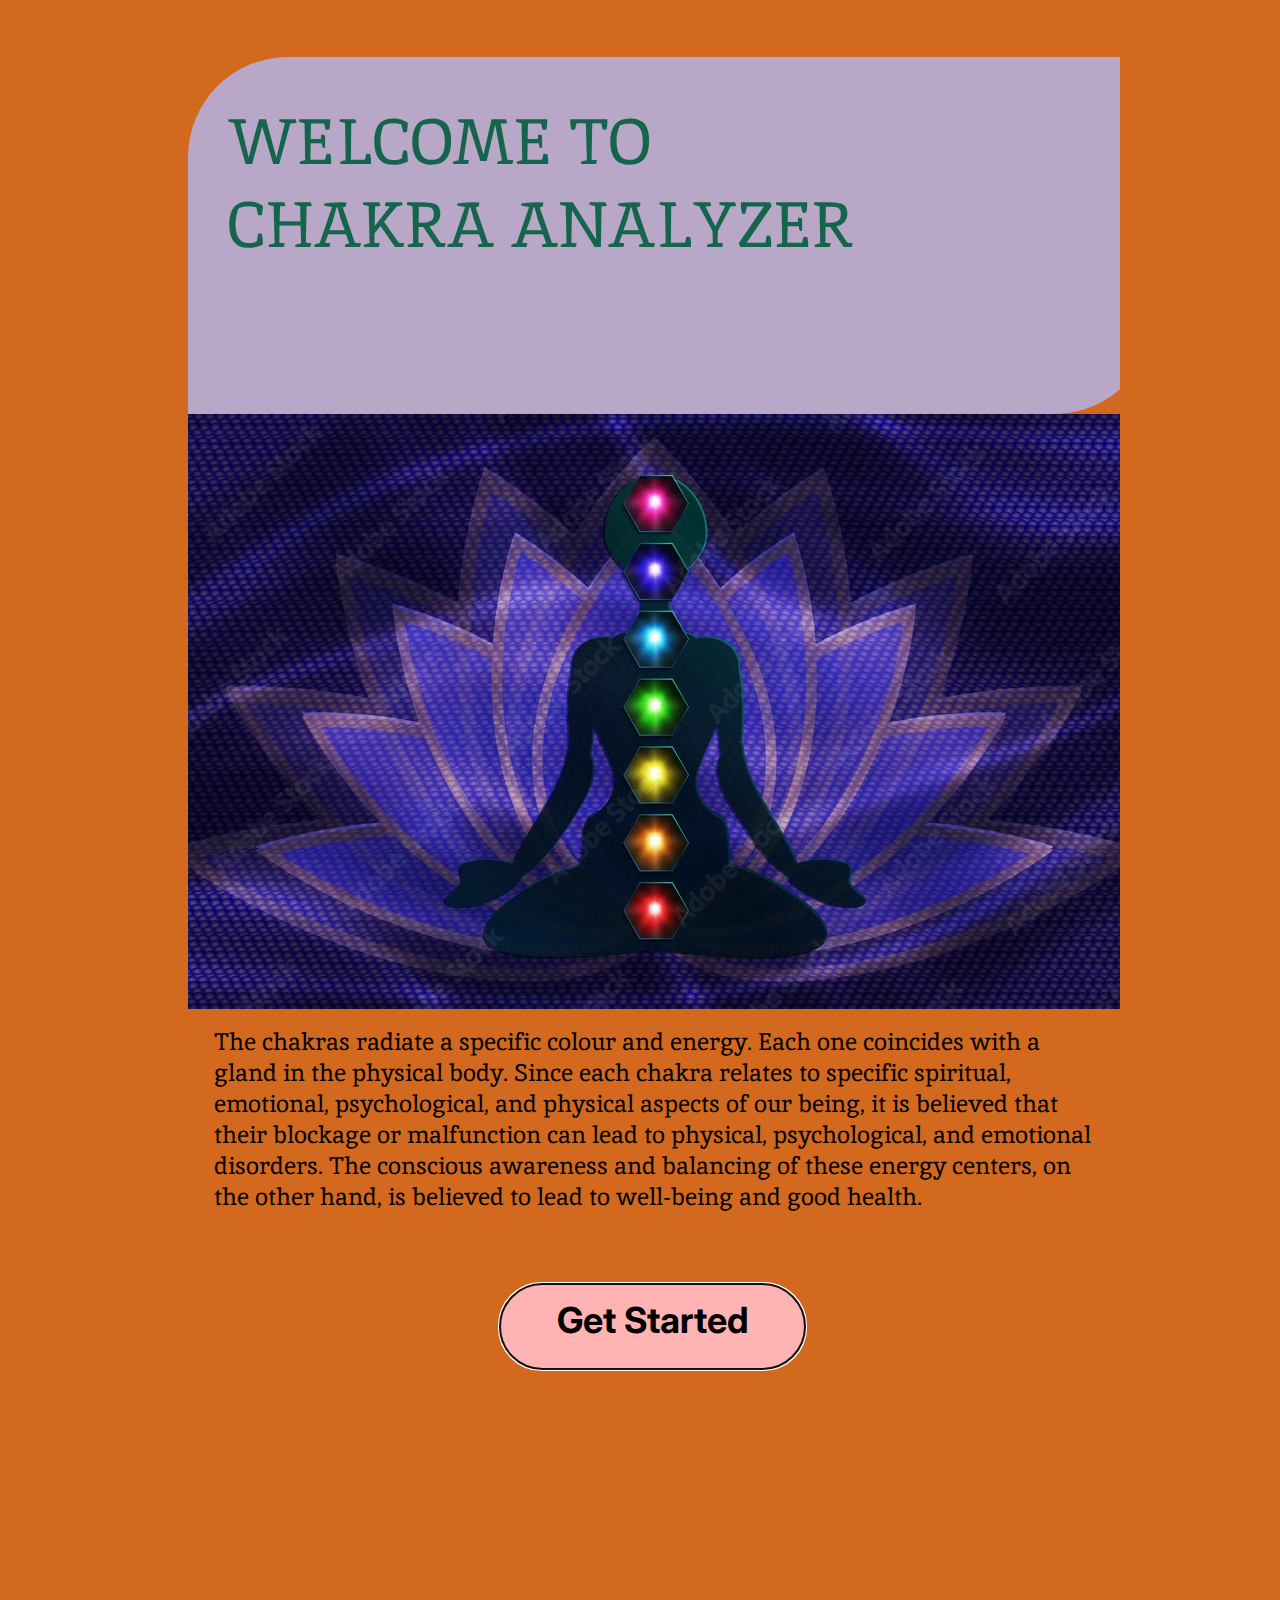
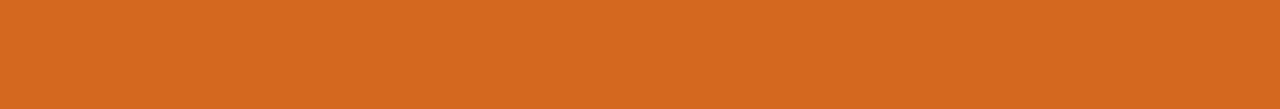
<file: templates/mainpage.html>
<!DOCTYPE html>
<html>
  <head>
    
    <meta charset="utf-8" />
    <meta name="viewport" content="initial-scale=1, width=device-width" />
    <link rel="stylesheet" href="/static/styles/global.css"/>
    <link rel="stylesheet" href="/static/styles/index.css"/>

    <link
      rel="stylesheet"
      href="https://fonts.googleapis.com/css2?family=Inika:wght@400&display=swap"
    />
    <link
      rel="stylesheet"
      href="https://fonts.googleapis.com/css2?family=Inter:ital,wght@0,700;1,700;1,800&display=swap"
    />
  </head>
  <body bgcolor="chocolate">
    <div class="main-page">
      <div class="main-page-child"></div>
      <div class="welcome-to-chakra">WELCOME TO CHAKRA ANALYZER</div>
      <img
        class="chakra-points-of-body-scaled-e-icon"
        alt=""
        src="/static/images/chakra.jpg"
      />

      <div class="the-chakras-radiate">
        The chakras radiate a specific colour and energy. Each one coincides
        with a gland in the physical body. Since each chakra relates to specific
        spiritual, emotional, psychological, and physical aspects of our being,
        it is believed that their blockage or malfunction can lead to physical,
        psychological, and emotional disorders. The conscious awareness and
        balancing of these energy centers, on the other hand, is believed to
        lead to well-being and good health.  
      </div>
      <a href="/questionss1">
      <button class="button" autofocus="{true}">
        <b class="submit">Get Started</b>
      </button>
      </a>
    </div>
  </body>
</html>
</file>
<file: After login/global.css>
body {
  margin: 0;
  line-height: normal;
}

:root {
  /* fonts */
  --font-inter: Inter;
  --font-inika: Inika;

  /* font sizes */
  --font-size-5xl: 24px;
  --font-size-sm: 14px;

  /* Colors */
  --color-lightpink: #ffb3b3;
  --color-black: #000;
  --color-gray: #130101;
  --color-gainsboro: #d9d9d9;
  --color-lightgoldenrodyellow-100: #c2ddb8;
  --color-blueviolet: #9747ff;

  /* Border radiuses */
  --br-81xl: 100px;
  --br-xl: 20px;
  --br-8xs: 5px;
}
</file>
<file: After login/questionss1.css>
.questionss1-child {
  position: absolute;
  top: 53px;
  left: 34px;
  background-color: #f8f1f1;
  width: 804px;
  height: 107px;
}
.answer-the-following {
  position: absolute;
  top: 80px;
  left: 55px;
  font-size: var(--font-size-5xl);
  font-weight: 800;
}
.component-child {
  position: absolute;
  height: 100%;
  width: 100%;
  top: 0;
  right: 0;
  bottom: 0;
  left: 0;
  border-radius: var(--br-xl);
  background-color: var(--color-lightgoldenrodyellow-100);
}
.questionss1-inner {
  position: absolute;
  top: 188px;
  left: 37px;
  width: 931px;
  height: 95px;
}
.questionss1-item,
.rectangle-div {
  position: absolute;
  left: 34px;
  width: 931px;
  height: 95px;
  opacity: 0;
}
.questionss1-item {
  top: 301px;
  object-fit: cover;
}
.rectangle-div {
  top: 410px;
}
.do-you-often,
.have-you-experienced {
  position: absolute;
  top: 315px;
  left: 66px;
  font-weight: 700;
}
.do-you-often {
  top: 427px;
  left: 70px;
}
.questionss1-child1,
.questionss1-child2,
.questionss1-child3,
.questionss1-child4 {
  position: absolute;
  height: 5.76%;
  width: 89.75%;
  top: 30.43%;
  right: 7.35%;
  bottom: 63.81%;
  left: 2.9%;
  border-radius: var(--br-xl);
  background-color: var(--color-lightgoldenrodyellow-100);
}
.questionss1-child2,
.questionss1-child3,
.questionss1-child4 {
  top: 43.95%;
  right: 7.25%;
  bottom: 50.29%;
  left: 3%;
}
.questionss1-child3,
.questionss1-child4 {
  top: 50.71%;
  right: 7.35%;
  bottom: 43.54%;
  left: 2.9%;
}
.questionss1-child4 {
  top: 63.98%;
  right: 7.16%;
  bottom: 30.26%;
  left: 3.09%;
}
.frame-child,
.frame-item {
  position: absolute;
  border-radius: 50%;
}
.frame-child {
  cursor: pointer;
  margin: 0;
  top: 8px;
  left: 21px;
  background-color: var(--color-gainsboro);
  border: 3px solid var(--color-black);
  box-sizing: border-box;
  width: 20px;
  height: 20px;
}
.frame-item {
  top: 13px;
  left: 26px;
  background-color: var(--color-gray);
  width: 10px;
  height: 10px;
  display: none;
}
.yes {
  position: absolute;
  top: 9px;
  left: 47px;
  font-weight: 700;
}
.component-6-child,
.component-6-inner,
.ellipse-parent {
  position: absolute;
  top: 0;
  left: 0;
  width: 93px;
  height: 36px;
  overflow: hidden;
}
.component-6-child,
.component-6-inner {
  height: 43.82%;
  width: 98.99%;
  right: 1.01%;
  bottom: 56.18%;
  box-shadow: 0 4px 4px rgba(0, 0, 0, 0.25);
}
.component-6-child {
  top: 56.18%;
  right: 0;
  bottom: 0;
  left: 1.01%;
}
.component-6 {
  position: absolute;
  top: 1126px;
  left: 86px;
  width: 79px;
  height: 55px;
}
.questionss1-child5,
.questionss1-child6 {
  position: absolute;
  height: 5.76%;
  width: 89.75%;
  top: 70.62%;
  right: 7.16%;
  bottom: 23.62%;
  left: 3.09%;
  border-radius: var(--br-xl);
  background-color: var(--color-lightgoldenrodyellow-100);
}
.questionss1-child6 {
  top: 83.9%;
  right: 7.35%;
  bottom: 10.34%;
  left: 2.9%;
}
.have-you-felt {
  position: absolute;
  top: 1451px;
  left: 67px;
  font-weight: 700;
}
.questionss1-child7,
.questionss1-child8 {
  position: absolute;
  height: 5.76%;
  width: 89.75%;
  top: 90.54%;
  right: 7.35%;
  bottom: 3.7%;
  left: 2.9%;
  border-radius: var(--br-xl);
  background-color: var(--color-lightgoldenrodyellow-100);
}
.questionss1-child8 {
  top: 77.26%;
  bottom: 16.98%;
}
.component-10,
.component-9 {
  position: absolute;
  top: 1576px;
  left: 89px;
  width: 79px;
  height: 55px;
}
.component-9 {
  top: 1465px;
  left: 88px;
}
.have-you-felt1 {
  position: absolute;
  top: 1109px;
  left: 62px;
  font-weight: 700;
}
.do-you-experience {
  margin: 0;
}
.do-you-experience-container,
.do-you-often1,
.have-you-experienced1 {
  position: absolute;
  top: 1223px;
  left: 65px;
  font-weight: 700;
}
.do-you-often1,
.have-you-experienced1 {
  top: 1336px;
}
.have-you-experienced1 {
  top: 887px;
  left: 62px;
}
.questionss1-child9 {
  position: absolute;
  height: 5.76%;
  width: 89.75%;
  top: 57.34%;
  right: 7.16%;
  bottom: 36.9%;
  left: 3.09%;
  border-radius: var(--br-xl);
  background-color: var(--color-lightgoldenrodyellow-100);
}
.component-7,
.component-8 {
  position: absolute;
  top: 1350px;
  left: 88px;
  width: 79px;
  height: 55px;
}
.component-7 {
  top: 1240px;
  left: 87px;
}
.do-you-find,
.have-you-felt2 {
  position: absolute;
  top: 768px;
  left: 55px;
  font-weight: 700;
}
.have-you-felt2 {
  top: 536px;
  left: 63px;
}
.questionss1-child10 {
  position: absolute;
  height: 5.99%;
  width: 90.14%;
  top: 37.07%;
  right: 6.96%;
  bottom: 56.93%;
  left: 2.9%;
  border-radius: var(--br-xl);
  background-color: var(--color-lightgoldenrodyellow-100);
}
.component-5-child,
.component-5-inner {
  position: absolute;
  height: 43.97%;
  width: 98.99%;
  top: 0;
  right: 1.01%;
  bottom: 56.03%;
  left: 0;
  box-shadow: 0 4px 4px rgba(0, 0, 0, 0.25);
  overflow: hidden;
}
.component-5-child {
  top: 56.03%;
  right: 0;
  bottom: 0;
  left: 1.01%;
}
.component-3,
.component-5 {
  position: absolute;
  top: 901px;
  left: 86px;
  width: 89px;
  height: 58px;
}
.component-3 {
  top: 668px;
  left: 83px;
}
.how-frequently-do,
.how-often-do {
  position: absolute;
  top: 649px;
  left: 55px;
  font-weight: 700;
}
.how-often-do {
  top: 197px;
  display: inline-block;
  width: 897px;
  height: 42px;
}
.radio-button-child,
.radio-button-inner {
  position: absolute;
  height: 43.85%;
  width: 98.92%;
  top: 0;
  right: 1.08%;
  bottom: 56.15%;
  left: 0;
  box-shadow: 0 4px 4px rgba(0, 0, 0, 0.25);
  overflow: hidden;
}
.radio-button-child {
  top: 56.15%;
  right: 0;
  bottom: 0;
  left: 1.08%;
}
.component-4,
.radio-button {
  position: absolute;
  top: 218px;
  left: 79px;
  width: 83px;
  height: 52px;
}
.component-4 {
  top: 780px;
  left: 84px;
  width: 89px;
  height: 58px;
}
.questionss1-child11 {
  position: absolute;
  top: 315px;
  left: 48px;
  background-color: var(--color-gainsboro);
  width: 2px;
  height: 3px;
}
.radio-button-inner1,
.radio-button-inner2 {
  position: absolute;
  height: 43.9%;
  width: 98.98%;
  top: 0;
  right: 1.02%;
  bottom: 56.1%;
  left: 0;
  box-shadow: 0 4px 4px rgba(0, 0, 0, 0.25);
  overflow: hidden;
}
.radio-button-inner2 {
  top: 56.1%;
  right: 0;
  bottom: 0;
  left: 1.02%;
}
.radio-button1 {
  position: absolute;
  top: 555px;
  left: 85px;
  width: 88px;
  height: 59px;
}
.do-you-struggle {
  position: absolute;
  top: 990px;
  left: 65px;
  font-weight: 700;
}
.radio-button2 {
  position: absolute;
  top: 1009px;
  left: 87px;
  width: 79px;
  height: 55px;
}
.do-you-struggle1 {
  position: absolute;
  top: 1560px;
  left: 69px;
  font-weight: 700;
}
.submit1 {
  position: absolute;
  top: 14px;
  left: 72px;
  font-size: var(--font-size-5xl);
  font-family: var(--font-inter);
  color: var(--color-black);
  text-align: center;
}
.button1 {
  cursor: pointer;
  border: 0;
  padding: 0;
  background-color: var(--color-lightpink);
  position: absolute;
  top: 1643px;
  left: 812px;
  border-radius: var(--br-81xl);
  width: 198px;
  height: 53px;
  overflow: hidden;
  mix-blend-mode: normal;
}
.radio-button-inner5,
.radio-button-inner6 {
  position: absolute;
  height: 43.97%;
  width: 98.95%;
  top: 0;
  right: 1.05%;
  bottom: 56.03%;
  left: 0;
  box-shadow: 0 4px 4px rgba(0, 0, 0, 0.25);
  overflow: hidden;
}
.radio-button-inner6 {
  top: 56.03%;
  right: 0;
  bottom: 0;
  left: 1.05%;
}
.radio-button3 {
  position: absolute;
  top: 329px;
  left: 78px;
  width: 86px;
  height: 68px;
}
.radio-button-inner7 {
  position: absolute;
  height: 43.83%;
  width: 98.93%;
  top: 0;
  right: 1.07%;
  bottom: 56.17%;
  left: 0;
  box-shadow: 0 4px 4px rgba(0, 0, 0, 0.25);
  overflow: hidden;
}
.frame-child47 {
  cursor: pointer;
  margin: 0;
  position: absolute;
  top: 13px;
  left: 26px;
  border-radius: 50%;
  background-color: var(--color-gray);
  width: 10px;
  height: 10px;
  display: none;
}
.radio-button-inner8 {
  position: absolute;
  height: 43.83%;
  width: 98.93%;
  top: 56.17%;
  right: 0;
  bottom: 0;
  left: 1.07%;
  box-shadow: 0 4px 4px rgba(0, 0, 0, 0.25);
  overflow: hidden;
}
.radio-button4 {
  position: absolute;
  top: 443px;
  left: 83px;
  width: 75px;
  height: 60px;
}
.questionss1 {
  width: 100%;
  position: relative;
  height: 1702px;
  overflow: hidden;
  background-image: url(./public/chakras.jpg);
  background-size: cover;
  background-repeat: no-repeat;
  background-position: top;
  text-align: left;
  font-size: var(--font-size-sm);
  color: var(--color-black);
  font-family: var(--font-inter);
}
</file>
<file: After login/questionss2.css>
.questionss2-child {
  position: absolute;
  height: 6.22%;
  width: 90.89%;
  top: 4.95%;
  right: 4.6%;
  bottom: 88.84%;
  left: 4.51%;
  border-radius: var(--br-xl);
  background-color: var(--color-lightgoldenrodyellow-100);
}
.how-concerned-are {
  position: absolute;
  top: 6.25%;
  left: 10.04%;
  font-weight: 700;
}
.questionss2-item {
  position: absolute;
  height: 6.22%;
  width: 90.89%;
  top: 12.61%;
  right: 4.64%;
  bottom: 81.17%;
  left: 4.47%;
  border-radius: var(--br-xl);
  background-color: var(--color-lightgoldenrodyellow-100);
}
.have-you-felt3 {
  position: absolute;
  top: 13.75%;
  left: 10.04%;
  font-weight: 700;
}
.questionss2-child1,
.questionss2-child2,
.questionss2-child3,
.questionss2-inner {
  position: absolute;
  height: 6.22%;
  width: 90.89%;
  top: 20.31%;
  right: 4.6%;
  bottom: 73.48%;
  left: 4.51%;
  border-radius: var(--br-xl);
  background-color: var(--color-lightgoldenrodyellow-100);
}
.questionss2-child1,
.questionss2-child2,
.questionss2-child3 {
  top: 27.95%;
  right: 4.64%;
  bottom: 65.83%;
  left: 4.47%;
}
.questionss2-child2,
.questionss2-child3 {
  top: 35.63%;
  bottom: 58.16%;
}
.questionss2-child3 {
  top: 43.3%;
  bottom: 50.49%;
}
.do-you-experience1 {
  position: absolute;
  top: 44.32%;
  left: 10.77%;
  font-weight: 700;
}
.questionss2-child4,
.questionss2-child5,
.questionss2-child6,
.questionss2-child7,
.questionss2-child8,
.questionss2-child9 {
  position: absolute;
  height: 6.22%;
  width: 90.89%;
  top: 50.97%;
  right: 4.64%;
  bottom: 42.82%;
  left: 4.47%;
  border-radius: var(--br-xl);
  background-color: var(--color-lightgoldenrodyellow-100);
}
.questionss2-child5,
.questionss2-child6,
.questionss2-child7,
.questionss2-child8,
.questionss2-child9 {
  top: 58.64%;
  bottom: 35.15%;
}
.questionss2-child6,
.questionss2-child7,
.questionss2-child8,
.questionss2-child9 {
  top: 66.31%;
  bottom: 27.48%;
}
.questionss2-child7,
.questionss2-child8,
.questionss2-child9 {
  top: 73.98%;
  bottom: 19.81%;
}
.questionss2-child8,
.questionss2-child9 {
  top: 81.65%;
  bottom: 12.14%;
}
.questionss2-child9 {
  top: 89.32%;
  bottom: 4.47%;
}
.do-you-fear {
  position: absolute;
  top: 21.7%;
  left: 10.4%;
  font-weight: 700;
}
.frame-child48,
.frame-child49 {
  position: absolute;
  border-radius: 50%;
}
.frame-child48 {
  cursor: pointer;
  margin: 0;
  top: 8px;
  left: 21px;
  background-color: var(--color-gainsboro);
  border: 3px solid var(--color-black);
  box-sizing: border-box;
  width: 20px;
  height: 20px;
}
.frame-child49 {
  top: 13px;
  left: 26px;
  background-color: var(--color-gray);
  width: 10px;
  height: 10px;
  display: none;
}
.yes13 {
  position: absolute;
  top: 9px;
  left: 47px;
  font-weight: 700;
}
.component-11-child,
.component-11-inner,
.ellipse-parent23 {
  position: absolute;
  top: 0;
  left: 0;
  width: 93px;
  height: 36px;
  overflow: hidden;
}
.component-11-child,
.component-11-inner {
  height: 43.97%;
  width: 98.94%;
  right: 1.06%;
  bottom: 56.03%;
  box-shadow: 0 4px 4px rgba(0, 0, 0, 0.25);
}
.component-11-child {
  top: 56.19%;
  right: 0;
  bottom: -0.16%;
  left: 1.06%;
}
.component-11,
.component-12,
.component-13 {
  position: absolute;
  height: 3.49%;
  width: 7.74%;
  top: 7.68%;
  right: 83.25%;
  bottom: 88.84%;
  left: 9.01%;
}
.component-12,
.component-13 {
  top: 14.72%;
  right: 82.86%;
  bottom: 81.8%;
  left: 9.4%;
}
.component-13 {
  top: 22.5%;
  right: 82.68%;
  bottom: 74.01%;
  left: 9.58%;
}
.frame-child60 {
  position: absolute;
  top: 8px;
  left: 21px;
  border-radius: 50%;
  background-color: var(--color-gainsboro);
  border: 3px solid var(--color-black);
  box-sizing: border-box;
  width: 20px;
  height: 20px;
}
.component-14,
.component-15,
.component-17,
.component-18 {
  position: absolute;
  height: 3.49%;
  width: 7.74%;
  top: 38.01%;
  right: 82.14%;
  bottom: 58.5%;
  left: 10.13%;
}
.component-14,
.component-17,
.component-18 {
  top: 45.74%;
  right: 81.77%;
  bottom: 50.77%;
  left: 10.49%;
}
.component-14,
.component-18 {
  top: 53.01%;
  right: 81.59%;
  bottom: 43.5%;
  left: 10.68%;
}
.component-14 {
  top: 30.23%;
  right: 82.5%;
  bottom: 66.28%;
  left: 9.76%;
}
.do-you-struggle2,
.have-you-ever,
.have-you-experienced2 {
  position: absolute;
  top: 29.43%;
  left: 11.13%;
  font-weight: 700;
}
.do-you-struggle2,
.have-you-experienced2 {
  top: 37.05%;
}
.have-you-experienced2 {
  top: 52.05%;
  left: 10.22%;
}
.component-19 {
  position: absolute;
  height: 3.49%;
  width: 7.74%;
  top: 60.63%;
  right: 81.41%;
  bottom: 35.89%;
  left: 10.86%;
}
.component-20,
.component-21,
.component-22,
.component-23 {
  position: absolute;
  height: 3.49%;
  width: 7.74%;
  top: 68.35%;
  right: 81.22%;
  bottom: 28.16%;
  left: 11.04%;
}
.component-21,
.component-22,
.component-23 {
  top: 76.08%;
  right: 80.68%;
  bottom: 20.43%;
  left: 11.59%;
}
.component-22,
.component-23 {
  top: 84.03%;
  right: 80.13%;
  bottom: 12.48%;
  left: 12.14%;
}
.component-23 {
  top: 91.42%;
  bottom: 5.09%;
}
.do-you-find1 {
  position: absolute;
  top: 59.89%;
  left: 10.22%;
  font-weight: 700;
}
.do-you-feel,
.have-you-experienced3 {
  position: absolute;
  top: 67.61%;
  left: 10.4%;
  font-weight: 700;
}
.do-you-feel {
  top: 75.34%;
  left: 10.58%;
}
.are-you-attentive,
.how-often-do1 {
  position: absolute;
  top: 83.07%;
  left: 10.4%;
  font-weight: 700;
}
.how-often-do1 {
  top: 90.8%;
  left: 9.85%;
}
.submit2 {
  position: absolute;
  top: 14px;
  left: 57px;
  font-size: var(--font-size-5xl);
  font-family: var(--font-inter);
  color: var(--color-black);
  text-align: center;
}
.button2 {
  cursor: pointer;
  border: 0;
  padding: 0;
  background-color: var(--color-lightpink);
  position: absolute;
  height: 2.95%;
  width: 18.25%;
  top: 96.31%;
  right: 42.15%;
  bottom: 0.74%;
  left: 39.6%;
  border-radius: var(--br-81xl);
  overflow: hidden;
  mix-blend-mode: normal;
}
.questionss2 {
  width: 100%;
  height: 1760px;
  position: relative;
  overflow: hidden;
  background-image: url(./public/chakras.jpg);
  background-size: cover;
  background-repeat: no-repeat;
  background-position: top;
  text-align: left;
  font-size: var(--font-size-sm);
  color: var(--color-black);
  font-family: var(--font-inter);
}
</file>
<file: static/styles/global.css>
body {
    margin: 0;
    line-height: normal;
  }
  
  :root {
    /* fonts */
    --font-inter: Inter;
    --font-inika: Inika;
  
    /* font sizes */
    --font-size-5xl: 24px;
    --font-size-sm: 14px;
  
    /* Colors */
    --color-lightpink: #ffb3b3;
    --color-black: #000;
    --color-gray: #130101;
    --color-gainsboro: #d9d9d9;
    --color-lightgoldenrodyellow-100: #c2ddb8;
    --color-blueviolet: #9747ff;
  
    /* Border radiuses */
    --br-81xl: 100px;
    --br-xl: 20px;
    --br-8xs: 5px;
  }
</file>
<file: static/styles/index.css>
.main-page-child {
    position: absolute;
    top: 57px;
    left: 28px;
    border-radius: var(--br-81xl) 0 var(--br-81xl) 0;
    background-color: #b8a7c6;
    width: 966px;
    height: 357px;
  }
  .welcome-to-chakra {
    position: absolute;
    top: 100px;
    left: 68px;
    display: inline-block;
    width: 662px;
    height: 123px;
  }
  .chakra-points-of-body-scaled-e-icon {
    position: absolute;
    top: 414px;
    left: 28px;
    width: 966px;
    height: 595px;
    object-fit: cover;
  }
  .the-chakras-radiate {
    position: absolute;
    top: 1026px;
    left: 54px;
    font-size: var(--font-size-5xl);
    color: var(--color-black);
    display: inline-block;
    width: 877px;
    height: 301px;
  }
  .button,
  .submit {
    position: absolute;
  }
  .submit {
    top: 14px;
    left: 57px;
    font-size: 36px;
    font-family: var(--font-inter);
    color: var(--color-black);
    text-align: left;
  }
  .button {
    cursor: pointer;
    border: 0;
    padding: 0;
    background-color: var(--color-lightpink);
    top: 1284px;
    left: 340px;
    border-radius: var(--br-81xl);
    width: 305px;
    height: 85px;
    overflow: hidden;
    mix-blend-mode: normal;
  }
  .main-page {
    width: 100%;
    position: relative;
    background-color: #fff;
    height: 1709px;
    overflow: hidden;
    text-align: left;
    font-size: 64px;
    color: #15654d;
    font-family: var(--font-inika);
    max-width: 960px;
    margin: auto;
    background-color: chocolate;
  }
</file>
